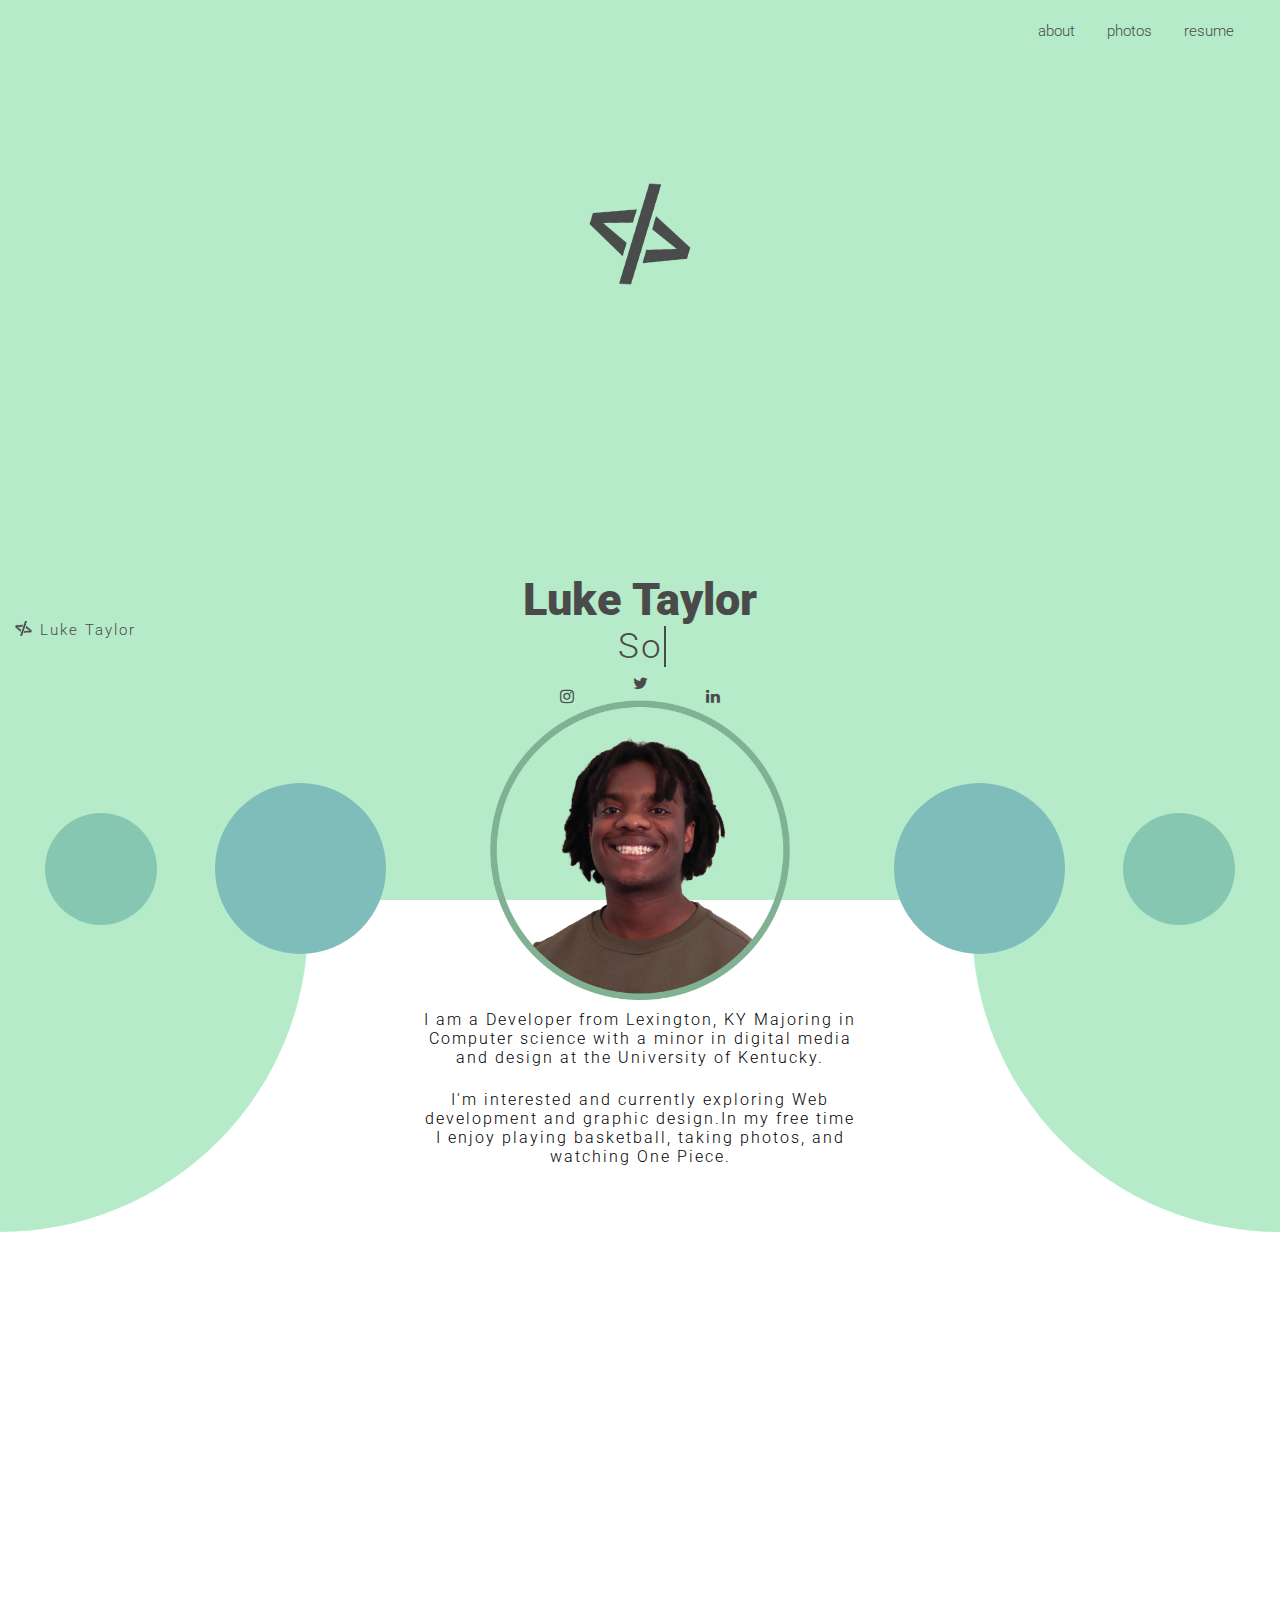
<file: index.html>
<link rel="stylesheet" href="css/style.css">
<link rel="preconnect" href="https://fonts.googleapis.com">
<link rel="preconnect" href="https://fonts.gstatic.com" crossorigin>
<link href="https://fonts.googleapis.com/css2?family=Roboto:wght@300;900&display=swap" rel="stylesheet">
<link rel="stylesheet" href="https://cdnjs.cloudflare.com/ajax/libs/font-awesome/4.7.0/css/font-awesome.min.css">
<!DOCTYPE html>
<html>
    <head> 
        <title> Luke Taylor</title>
        <meta name="viewport" content="width=device-width, initial-scale=1.0">
        <script src="javascript/app.js" defer></script>
    </head>
    <div class="navBar1">
        <ul>
            <li><a href="#pageTwo">about</a></li>
            <li><a href="photos.html">photos</a></li>
            <li><a href="Resume2.3.pdf">resume</a></li>
        </ul>
    </div>

    <body>
        <div class="container">
            <section class="pageOne">
                <img src="images/Website Logo Light.png" alt="logo" class="logo">
                <br>
                <h1 class="nameTitle">Luke Taylor</h1>
                <br>

                <!--ANIMATION STUFF-->
                <h3 class="jobTitle typing"></h3>


            </section>
            <section class="pageTwo" id="pageTwo">
                <img src="images/Website Logo Light.png" alt="logo" class="navbarLogo">
                <h6 class="navBarName">Luke Taylor</h6>
                <div class="leftCircle"></div>
                <div class="rightCircle"></div>
                <div class="photoFrame"></div>
                <div class="smallCircleL floating2"></div>
                <div class="smallCircleR floating2"></div>
                <div class="mediumCircleR floating"></div>
                <div class="mediumCircleL floating"></div>
                <a href="https://www.instagram.com/luc1an.jpeg/" class="fa fa-instagram floating"></a>
                <a href="https://www.linkedin.com/in/lucian-taylor-329ba91b7/" class="fa fa-linkedin floating"></a>
                <a href="https://twitter.com/LukeXTaylor" class="fa fa-twitter floating"></a>
                <img src="images/websitePortrait.png" alt="LUKE" class="photo floating3">
                <p class="bio1"> 
                I am a Developer from Lexington, KY Majoring in <br>
                Computer science with a minor in digital media <br>
                    and design at the University of Kentucky. <br>
                </p>
                <p class="bio2">
                    I'm interested and currently exploring Web <br>
                    development and graphic design.In my free time <br>
                    I enjoy playing basketball, taking photos, and <br>
                    watching One Piece.
                </p>
            </section>
        </div>
    </body>
</html>
</file>
<file: css/style.css>
*{
    margin: 0;
    padding: 0;
    box-sizing: border-box;
    /*font-family: 'Roboto', sans-serif;*/
   
}


section {
    height: 100vh;
    display: flex;
    justify-content: center;
    align-items: center;

}

/* Section 1*/
.navBar1 li{
    float: left;
    text-align: right;
}

.navBar1 ul {
    list-style-type: none;
    margin: 0;
    padding: 0;
    overflow: hidden;
    background-color: #B5EBC9;
    text-align: right;
    position: absolute;
    right: 30px;
    top: 8px;
}

.navBar1 li a {
    display: block;
    text-align: right;
    padding: 14px 16px;
    text-decoration: none;
    color: #4A4A4A;
    font-family: 'Roboto', sans-serif;
    font-weight: 300;
    font-style: thin;
    font-size: 15px;
}
  
.logo{
    width: 102px;
    height: 102px;
    position: absolute;
    top: 183px;
    transform: rotate(3deg);
    left: auto;
    right: auto;
    bottom: auto;
}

.nameTitle{
    position: absolute;
    top: auto;
    left: auto;
    right: auto;
    bottom: 274;

    font-size: 45;
    font-family: 'Roboto', sans-serif;
    font-weight: 900;
    font-style: bold;
    letter-spacing: 0px;
    color: #4A4A4A;
}

.jobTitle{
    position: absolute;
    top: auto;
    left: auto;
    right: auto;
    bottom: 233;

    font-size: 35;
    font-family: 'Roboto', sans-serif;
    font-weight: 300;
    font-style: thin;
    letter-spacing: 2px;
    color: #4A4A4A;
}

.navBar1{
    background: #B5EBC9;
    display: block;
    color: #4A4A4A;
    
}

.pageOne{
    background: #B5EBC9;   
}

/* Page 2 */
.navBarLogo{
    position: absolute;
    top: 621px;
    left: 15px;
    height: 15px;
    transform: rotate(3deg);
    width: auto;
    z-index: 5;
}

.navBarName{
    position: absolute;
    top: 621px;
    left: 40px;
    font-size: 15px;
    letter-spacing: 2px;
    color:#4A4A4A;
    font-family: 'Roboto', sans-serif;
    font-weight: 300;
    z-index: 5;
}

.navBar2{
    list-style-type: none;
    position: absolute;
    right: 50;
    top: 661px
}

.navBar2 li{
    float: left;
    text-align: right;
}

.navBar2 ul {
    list-style-type: none;
    margin: 0;
    padding: 0;
    overflow: hidden;
    text-align: right;
    position: absolute;
    right: 20px;
}

.navBar2 li a {
    display: block;
    text-align: right;
    padding: 14px 16px;
    text-decoration: none;
    color: #4A4A4A;
    font-family: 'Roboto', sans-serif;
    font-weight: 300;
    font-style: thin;
    font-size: 15px;
    float: left;
}

.bio1{
    font-family: 'Roboto', sans-serif;
    font-weight: 300;
    font-style: thin;
    text-align: center;
    letter-spacing: 2px;
    position:absolute;
    top: 1010;
}
.bio2{
    font-family: 'Roboto', sans-serif;
    font-weight: 300;
    font-style: thin;
    letter-spacing: 2px;
    text-align: center;
    position: absolute;
    top: 1090;
}

.leftCircle{
    width: 19.25rem;
    height: 38.5rem;
    background: #B5EBC9;
    border-radius: 0rem 19.25rem 19.25rem 0rem;
    position: absolute;
    top: 616px;
    left: 0px ;
    z-index: 1;
}


.rightCircle{
    width: 19.25rem;
    height: 38.5rem;
    background: #B5EBC9;
    border-radius: 19.25rem 0rem 0rem 19.25rem;
    position: absolute;
    top: 616px;
    right: 0px ;
    z-index: 1;
}

.smallCircleL{
    position: absolute;
    background-color: #85C7B0;
    width: 7rem;
    height: 7rem;
    border-radius: 50%;
    top: 813px;
    left: 45px;
    z-index: 4;

}

.smallCircleR{
    position: absolute;
    background-color: #85C7B0;
    width: 7rem;
    height: 7rem;
    border-radius: 50%;
    top: 813px;
    right: 45px;
    z-index: 4;
}

.mediumCircleR{
    position: absolute;
    background-color: #7EBDB9;
    width: 10.696rem;
    height: 10.696rem;
    border-radius: 50%;
    z-index: 4;
    top: 783px;
    right: 215px;
}

.mediumCircleL{
    position: absolute;
    background-color: #7EBDB9;
    width: 10.696rem;
    height: 10.696rem;
    border-radius: 50%;
    z-index: 4;
    top: 783px;
    left: 215px;
}

.photo{
    position: absolute;
    top: 700px;
    height: 300px;
    width: auto;
}

.fa {
    height: 100px;
    width: auto;
    text-align: center;
    text-decoration: none;
}

.fa-twitter{
    position: absolute;
    color: #4A4A4A;
    top: 675px;
    z-index: 5;
}

.fa-linkedin{
    position: absolute;
    color: #4A4A4A;
    top: 688px;
    right: 560px;
    z-index: 5;

}

.fa-instagram{
    position: absolute;
    color: #4A4A4A;
    top: 688px;
    left: 560px;
    z-index: 5;
}

.pageThree{
    background-color: black;
}

.typing::after{
    content:"";
    position:absolute;
    width:1px;
    height: 100%;
    border-right: 2px solid #4A4A4A;
    animation: blink 0.8s infinite ease;
}

.floating {
    animation: floating 3.0s infinite ease-in-out;
}

.floating2{
    animation: floating 1.5s infinite ease-in-out;
}

.floating3{
    animation: floating 4.0s infinite ease-in-out;
}


@keyframes floating {
    0% {transform: translate(0, 0px);}
    50% {transform: translate(0, 15px);}
    100% {transform: translate(0, -0px);}
    
}

@keyframes blink {
    0%{
        opacity: 0;
    }
    
    100%{
        opacity: 1;
    }
}
</file>
